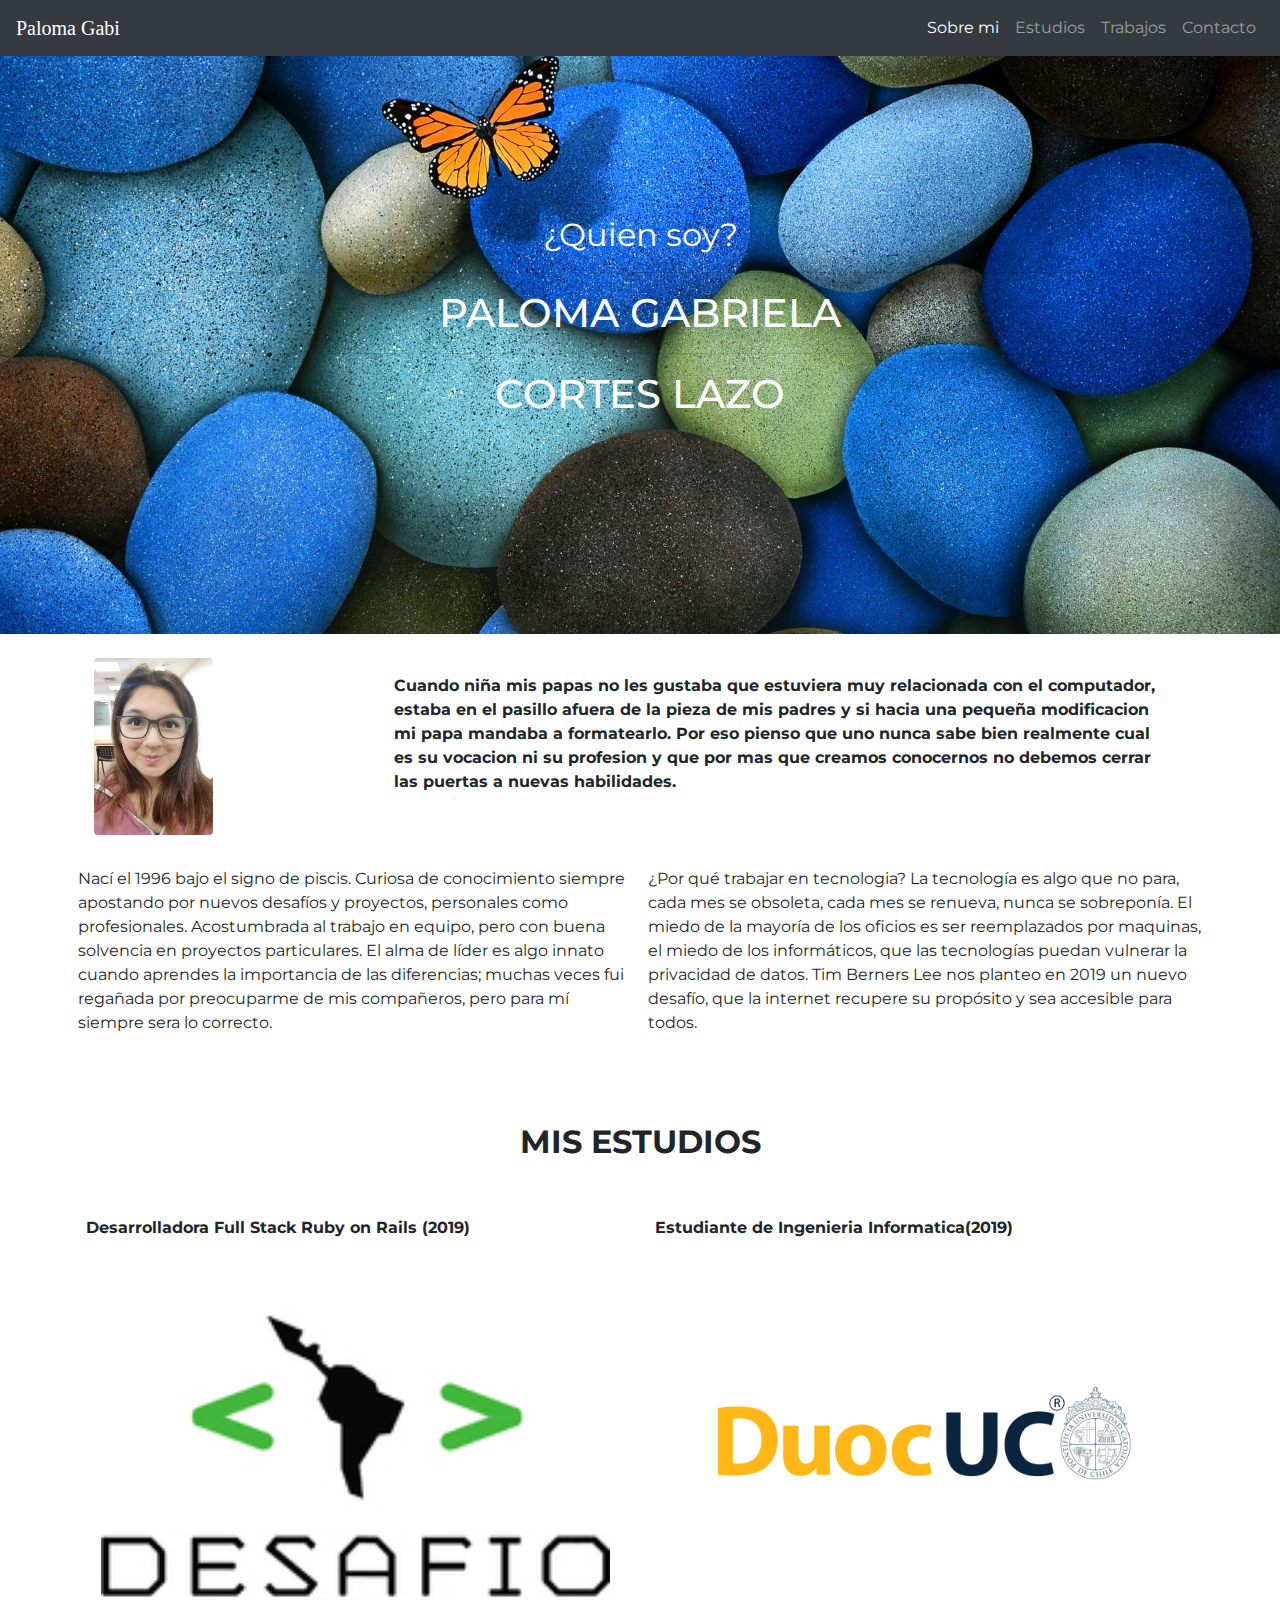
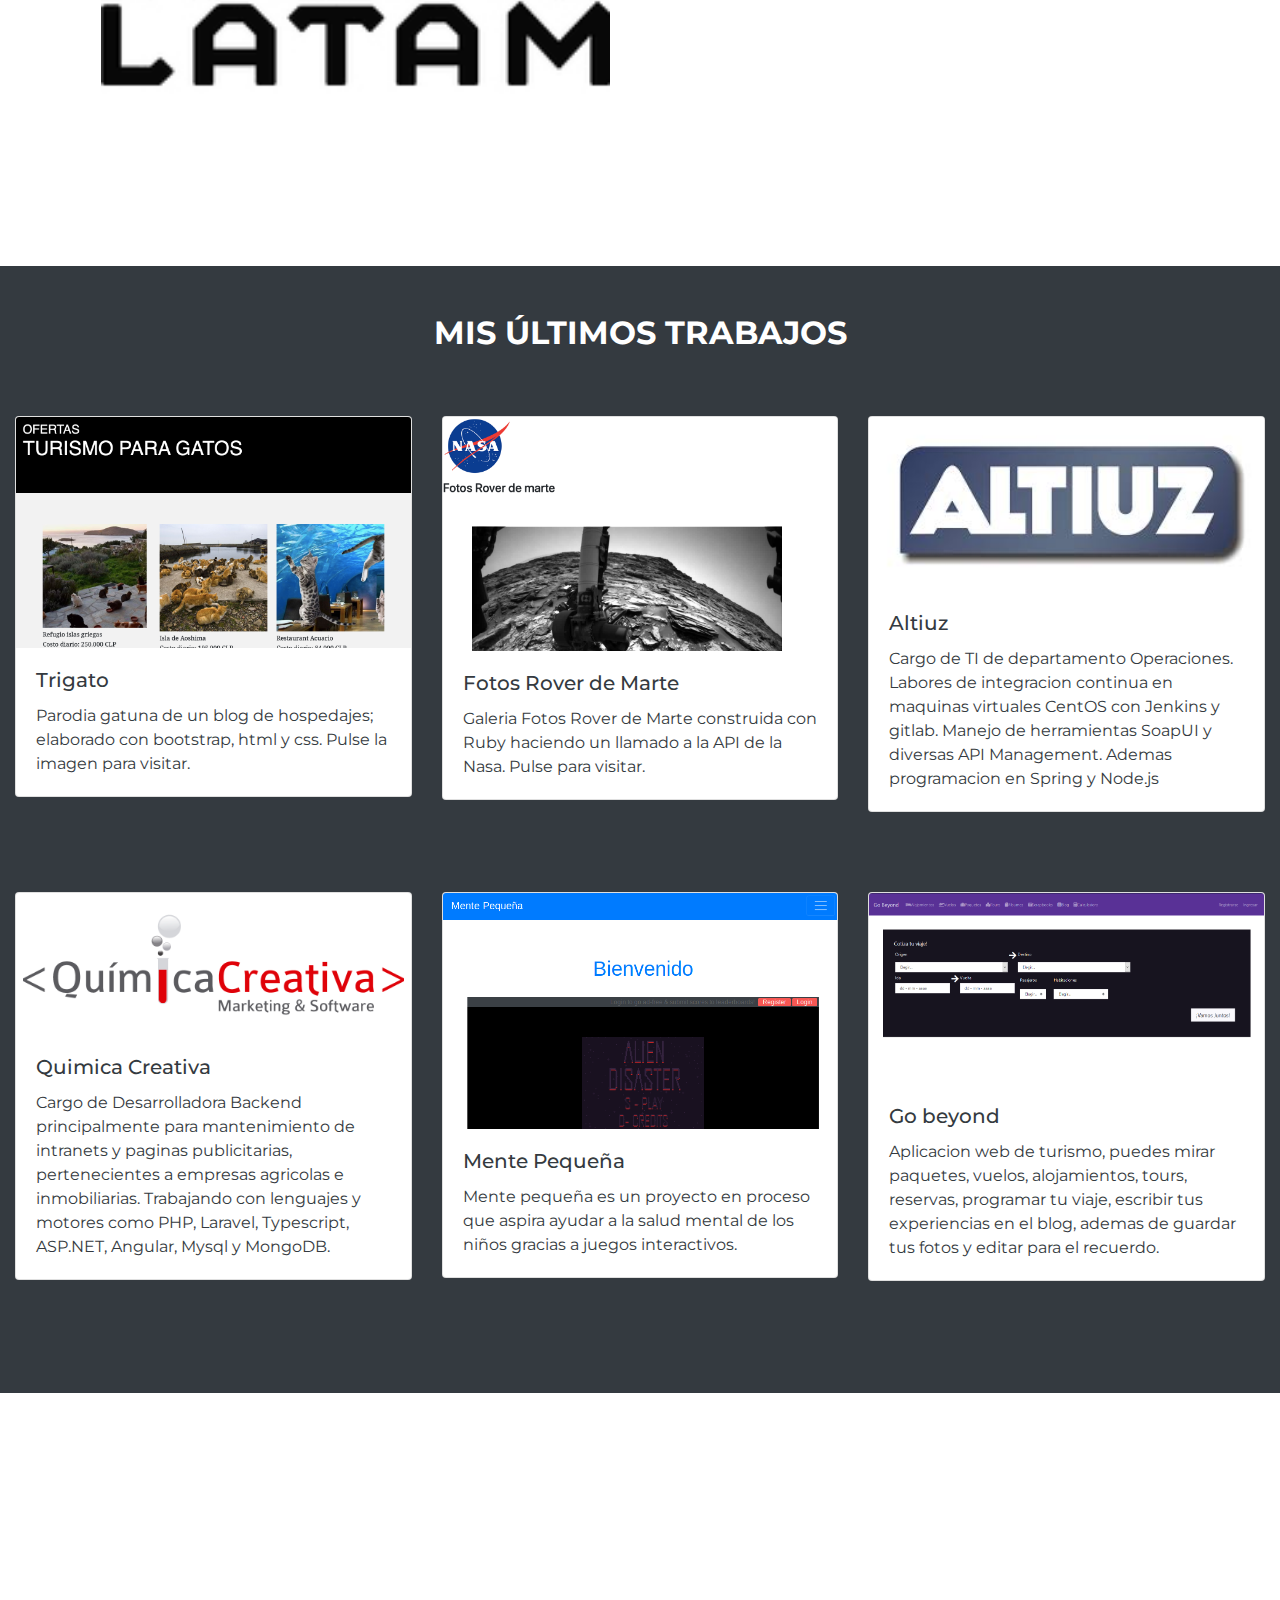
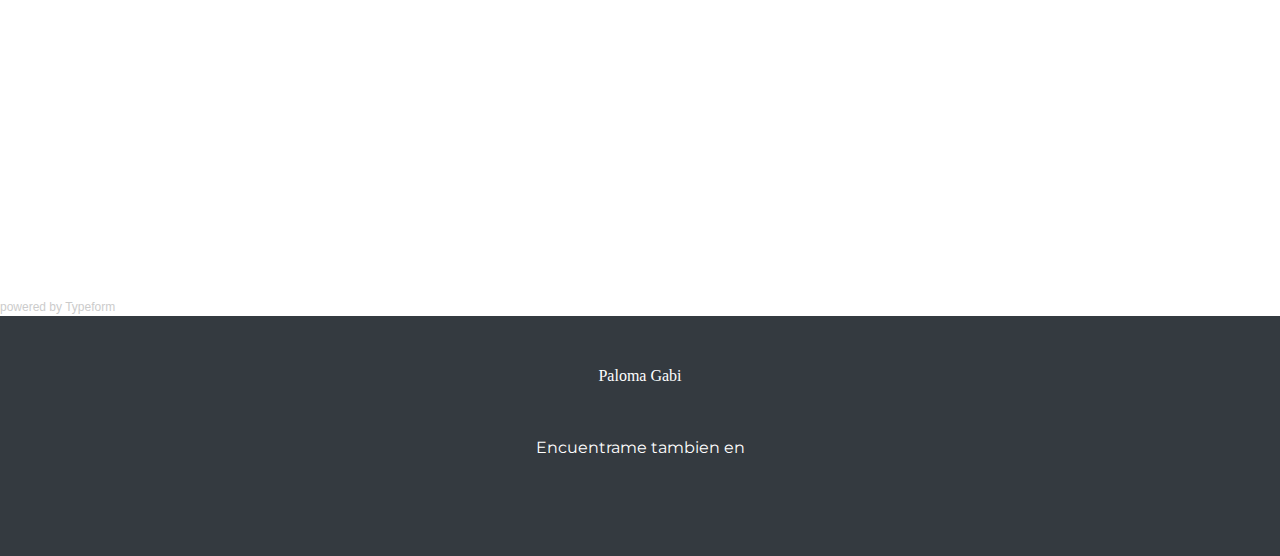
<file: index.html>
<!DOCTYPE html>
<html lang="es" dir="ltr">
  <head>
    <link rel="shortcut icon" href="assets/img/favicon.jpg">
    <meta name="viewport" content="width=device-width, initial-scale=1.0">
    <meta charset="utf-8">
    <title>Paloma Gabi: Desarrolladora web</title>
    <link href="https://fonts.googleapis.com/css?family=Baloo+Chettan|Montserrat:400,700" rel="stylesheet">
    <link rel="stylesheet" href="https://stackpath.bootstrapcdn.com/bootstrap/4.3.1/css/bootstrap.min.css" integrity="sha384-ggOyR0iXCbMQv3Xipma34MD+dH/1fQ784/j6cY/iJTQUOhcWr7x9JvoRxT2MZw1T" crossorigin="anonymous">
    <link rel="stylesheet" href="https://use.fontawesome.com/releases/v5.8.1/css/all.css" integrity="sha384-50oBUHEmvpQ+1lW4y57PTFmhCaXp0ML5d60M1M7uH2+nqUivzIebhndOJK28anvf" crossorigin="anonymous">
    <link rel="stylesheet" href="assets/css/style.css">
  </head>
  <body>
    <nav class="navbar navbar-expand-lg navbar-dark bg-dark text-white fixed-top">
      <a class="navbar-brand" href="index.html"><span class="ballo">Paloma Gabi</span></a>
      <button class="navbar-toggler" type="button" data-toggle="collapse" data-target="#navbarNav" aria-controls="navbarNav" aria-expanded="false" aria-label="Toggle navigation">
        <span class="navbar-toggler-icon"></span>
      </button>
      <div class="collapse navbar-collapse" id="navbarNav">
        <ul class="navbar-nav ml-auto">
          <li class="nav-item active">
            <a class="nav-link" href="#mi">Sobre mi <span class="sr-only">(current)</span></a>
          </li>
          <li class="nav-item">
            <a class="nav-link" href="#estudio">Estudios</a>
          </li>
          <li class="nav-item">
            <a class="nav-link" href="#trabajo">Trabajos</a>
          </li>
          <li class="nav-item">
            <a class="nav-link " href="#form">Contacto</a>
          </li>
        </ul>
      </div>


    </nav>

    <header class="container-fluid me py-5">
      <p class="p-5">   </p>
      <h1 class="text-white text-center p-5 "> <small>¿Quien soy? <hr> <hb /> </small> PALOMA GABRIELA <hr> CORTES LAZO</h1>
      <p class="p-5">  </p>
    </header>

    <section class="container" id="mi">
      <div class="d-none d-sm-block">
        <div class="row">
          <div class="col-md-3 p-4">
            <img src="./assets/img/yo.jpg" class="rounded w-50" alt="yo">
          </div>
          <div class="col-md-9">
            <p class="font-weight-bold my-3 p-4"> Cuando niña mis papas no les gustaba que estuviera muy relacionada con el computador, estaba en el pasillo afuera de la pieza de mis padres y si hacia una pequeña modificacion mi papa mandaba a formatearlo. Por eso pienso que uno nunca sabe bien realmente cual es su vocacion ni su profesion y que por mas que creamos conocernos no debemos cerrar las puertas a nuevas habilidades.</p>
          </div>
        </div>


        <div class="row">
          <div class="col-md-6 p-2">
            <p> Nací el 1996 bajo el signo de piscis. Curiosa de conocimiento siempre apostando por nuevos desafíos y proyectos, personales como profesionales. Acostumbrada al trabajo en equipo, pero con buena solvencia en proyectos particulares. El alma de líder es algo innato cuando aprendes la importancia de las diferencias; muchas veces fui regañada por preocuparme de mis compañeros, pero para mí siempre sera lo correcto.</p>

      </div>
      <div class="col-md-6 p-2">
        <p> ¿Por qué trabajar en tecnologia? La tecnología es algo que no para, cada mes se obsoleta, cada mes se renueva, nunca se sobreponía. El miedo de la mayoría de los oficios es ser reemplazados por maquinas, el miedo de los informáticos, que las tecnologías puedan vulnerar la privacidad de datos. Tim Berners Lee nos planteo en 2019 un nuevo desafío, que la internet recupere su propósito y sea accesible para todos.</p>
      </div>

      </div>
      </div>

    </section>

    <section class="container my-5 p-3" id="estudio">
      <h2 class="text-center font-weight-bold">MIS ESTUDIOS</h2>
      <div class="row">

        <div class="col-12 col-md-6 my-5">
          <h6 class="font-weight-bold">Desarrolladora Full Stack Ruby on Rails (2019)</h6>
          <img src="assets/img/desafiolatam.png" alt="desafio latam" class="container" data-toggle="modal" data-target="#desafio">
        </div>
        <div class="col-12 col-md-6 my-5">
          <h6 class="font-weight-bold">Estudiante de Ingenieria Informatica(2019)</h6>
          <img src="assets/img/1207-Duoc-UC.jpg" alt="duoc" class="container" data-toggle="modal" data-target="#duoc">
        </div>

      </div>


    </section>

    <div class="modal" id="duoc" tabindex="-1" role="dialog">
      <div class="modal-dialog" role="document">
        <div class="modal-content">
          <div class="modal-header">
            <h5 class="modal-title">Ingenieria en Informatica</h5>
            <button type="button" class="close" data-dismiss="modal" aria-label="Close">
              <span aria-hidden="true">&times;</span>
            </button>
          </div>
          <div class="modal-body">
            <p> El Ingeniero en Informática al finalizar sus estudios estará capacitado para realizar labores de levantamiento y análisis de requerimientos, desarrollo, adaptación y/o integración de sistemas computacionales, integración de tecnologías de información, desarrollo de soluciones tecnológicas, seguridad de sistemas computacionales, aseguramiento de la calidad del software, gestión de proyectos informáticos, administración de bases de datos y gestión de la información, servicios de soporte y administración de sistemas computacionales, utilizando diversas técnicas, entornos de operación, lenguajes de programación y tecnologías.</p>
          </div>
          <div class="modal-footer">
            <button type="button" class="btn btn-secondary" data-dismiss="modal">Cerrar</button>
          </div>
        </div>
      </div>
    </div>

    <div class="modal" id="desafio" tabindex="-1" role="dialog">
      <div class="modal-dialog" role="document">
        <div class="modal-content">
          <div class="modal-header">
            <h5 class="modal-title">Curso Introducción a Ruby on Rails</h5>
            <button type="button" class="close" data-dismiss="modal" aria-label="Close">
              <span aria-hidden="true">&times;</span>
            </button>
          </div>
          <div class="modal-body">
            <p> Aprende a programar y los principales conceptos de Ruby, Rails, HTML, CSS y Twitter Bootstrap. Estos lenguajes son la base de las más recientes Apps y sitios web. Saber como funcionan te permitirá crecer como profesional. 24 horas presenciales, que incluye curso paso a paso en versión online, plataforma de contenidos y seguimiento de los profesores para dudas.</p>
          </div>
          <div class="modal-footer">
            <button type="button" class="btn btn-secondary" data-dismiss="modal">Cerrar</button>
          </div>
        </div>
      </div>
    </div>

    <section class="container-fluid bg-dark text-white py-5" id="trabajo">
      <h2 class="text-center font-weight-bold">MIS ÚLTIMOS TRABAJOS</h2>
      <div class="row my-5 text-dark">
        <div class="col-12 col-md-4 py-3">
          <div class="card">
            <a href="./trigato/index.html"> <img src="assets/img/trigato.png" class="card-img-top" alt="pagina trigato">
            <div class="card-body">
              <h5 class="card-title text-dark">Trigato</h5>
              <p class="card-text text-dark">Parodia gatuna de un blog de hospedajes; elaborado con bootstrap, html y css. Pulse la imagen para visitar.</p>
            </div>
            </a>
          </div>
        </div>
        <div class="col-12 col-md-4 py-3">
          <div class="card">
            <a href="http://palomagabic.github.io/Request"> <img src="assets/img/nasa.png" class="card-img-top" alt="pagina fotos de marte">
            <div class="card-body">
              <h5 class="card-title text-dark">Fotos Rover de Marte </h5>
              <p class="card-text text-dark">Galeria Fotos Rover de Marte construida con Ruby haciendo un llamado a la API de la Nasa. Pulse para visitar.</p>
            </div>
            </a>
          </div>
        </div>
        <div class="col-md-4 py-3">
          <div class="card">
            <img src="assets/img/altiuz.png" class="card-img-top" alt="logo Altiuz">
            <div class="card-body">
              <h5 class="card-title">Altiuz</h5>
              <p class="card-text">Cargo de TI de departamento Operaciones. Labores de integracion continua en maquinas virtuales CentOS con Jenkins y gitlab. Manejo de herramientas SoapUI y diversas API Management. Ademas programacion en Spring y Node.js</p>
            </div>
          </div>
        </div>
      </div>
      <div class="row my-5 text-dark">
        <div class="col-md-4 py-3">
          <div class="card">
            <img src="assets/img/ricomida.png" class="card-img-top my-3" alt="logo quimica creativa">
            <div class="card-body">
              <h5 class="card-title">Quimica Creativa</h5>
              <p class="card-text">Cargo de Desarrolladora Backend principalmente para mantenimiento de intranets y paginas publicitarias, pertenecientes a empresas agricolas e inmobiliarias. Trabajando con lenguajes y motores como PHP, Laravel, Typescript, ASP.NET, Angular, Mysql y MongoDB.</p>
            </div>
          </div>
        </div>
        <div class="col-md-4 py-3">
          <div class="card">
            <a href="https://evening-falls-25031.herokuapp.com/"> <img src="assets/img/childbrain.png" class="card-img-top" alt="pagina mente pequeña">
              <div class="card-body">
                <h5 class="card-title text-dark">Mente Pequeña</h5>
                <p class="card-text text-dark">Mente pequeña es un proyecto en proceso que aspira ayudar a la salud mental de los niños gracias a juegos interactivos.</p>
              </div>
            </a>
          </div>
        </div>
        <div class="col-12 col-md-4 py-3">
          <div class="card">
            <a href="https://go-beyond.herokuapp.com/"> <img src="assets/img/go-beyond.png" class="card-img-top" alt="pagina de turismo">
            <div class="card-body">
              <h5 class="card-title text-dark" >Go beyond</h5>
              <p class="card-text text-dark">Aplicacion web de turismo, puedes mirar paquetes, vuelos, alojamientos, tours, reservas, programar tu viaje, escribir tus experiencias en el blog, ademas de guardar tus fotos y editar para el recuerdo.</p>
            </div>
            </a>
          </div>
        </div>
      </div>

    </section>

    <section id="form">
      <div class="typeform-widget" data-url="https://palomacortes.typeform.com/to/giJ0Mm" style="width: 100%; height: 500px;"></div> <script> (function() { var qs,js,q,s,d=document, gi=d.getElementById, ce=d.createElement, gt=d.getElementsByTagName, id="typef_orm", b="https://embed.typeform.com/"; if(!gi.call(d,id)) { js=ce.call(d,"script"); js.id=id; js.src=b+"embed.js"; q=gt.call(d,"script")[0]; q.parentNode.insertBefore(js,q) } })() </script> <div style="font-family: Sans-Serif;font-size: 12px;color: #999;opacity: 0.5; padding-top: 5px;"> powered by <a href="https://admin.typeform.com/signup?utm_campaign=giJ0Mm&utm_source=typeform.com-13651843-Basic&utm_medium=typeform&utm_content=typeform-embedded-poweredbytypeform&utm_term=ES" style="color: #999" target="_blank">Typeform</a>
    </section>

    <footer class="container-fluid bg-dark text-white p-5">
      <p class="ballo text-center fa-3x">Paloma Gabi</p>
      <p class="m-5 text-center"> Encuentrame tambien en
        <a href="https://github.com/palomagabic" class="text-white"><i class="fab fa-github fa-3x" data-toggle="tooltip" data-placement="left" title="Github"></i></a>
        <a href="https://www.linkedin.com/in/paloma-cortes-888299166/" class="text-white"><i class="fab fa-linkedin fa-3x" data-toggle="tooltip" data-placement="top" title="Linkedin"></i></a>
        <a href="https://www.instagram.com/palomagabi.c/" class="text-white"><i class="fab fa-instagram fa-3x" data-toggle="tooltip" data-placement="bottom" title="Instagram"></i></a>
        <a href="https://dribbble.com/PalomagabiC" class="text-white"><i class="fab fa-dribbble fa-3x" data-toggle="tooltip" data-placement="right" title="Dribbble"></i></a>
      </p>

    </footer>

<!--JS-->
    <script src="assets/js/jquery.js"></script>
    <script src="https://cdnjs.cloudflare.com/ajax/libs/popper.js/1.14.7/umd/popper.min.js" integrity="sha384-UO2eT0CpHqdSJQ6hJty5KVphtPhzWj9WO1clHTMGa3JDZwrnQq4sF86dIHNDz0W1" crossorigin="anonymous"></script>
    <script src="https://stackpath.bootstrapcdn.com/bootstrap/4.3.1/js/bootstrap.min.js" integrity="sha384-JjSmVgyd0p3pXB1rRibZUAYoIIy6OrQ6VrjIEaFf/nJGzIxFDsf4x0xIM+B07jRM" crossorigin="anonymous"></script>
    <script src="assets/js/script.js"></script>
  </body>
</html>
</file>
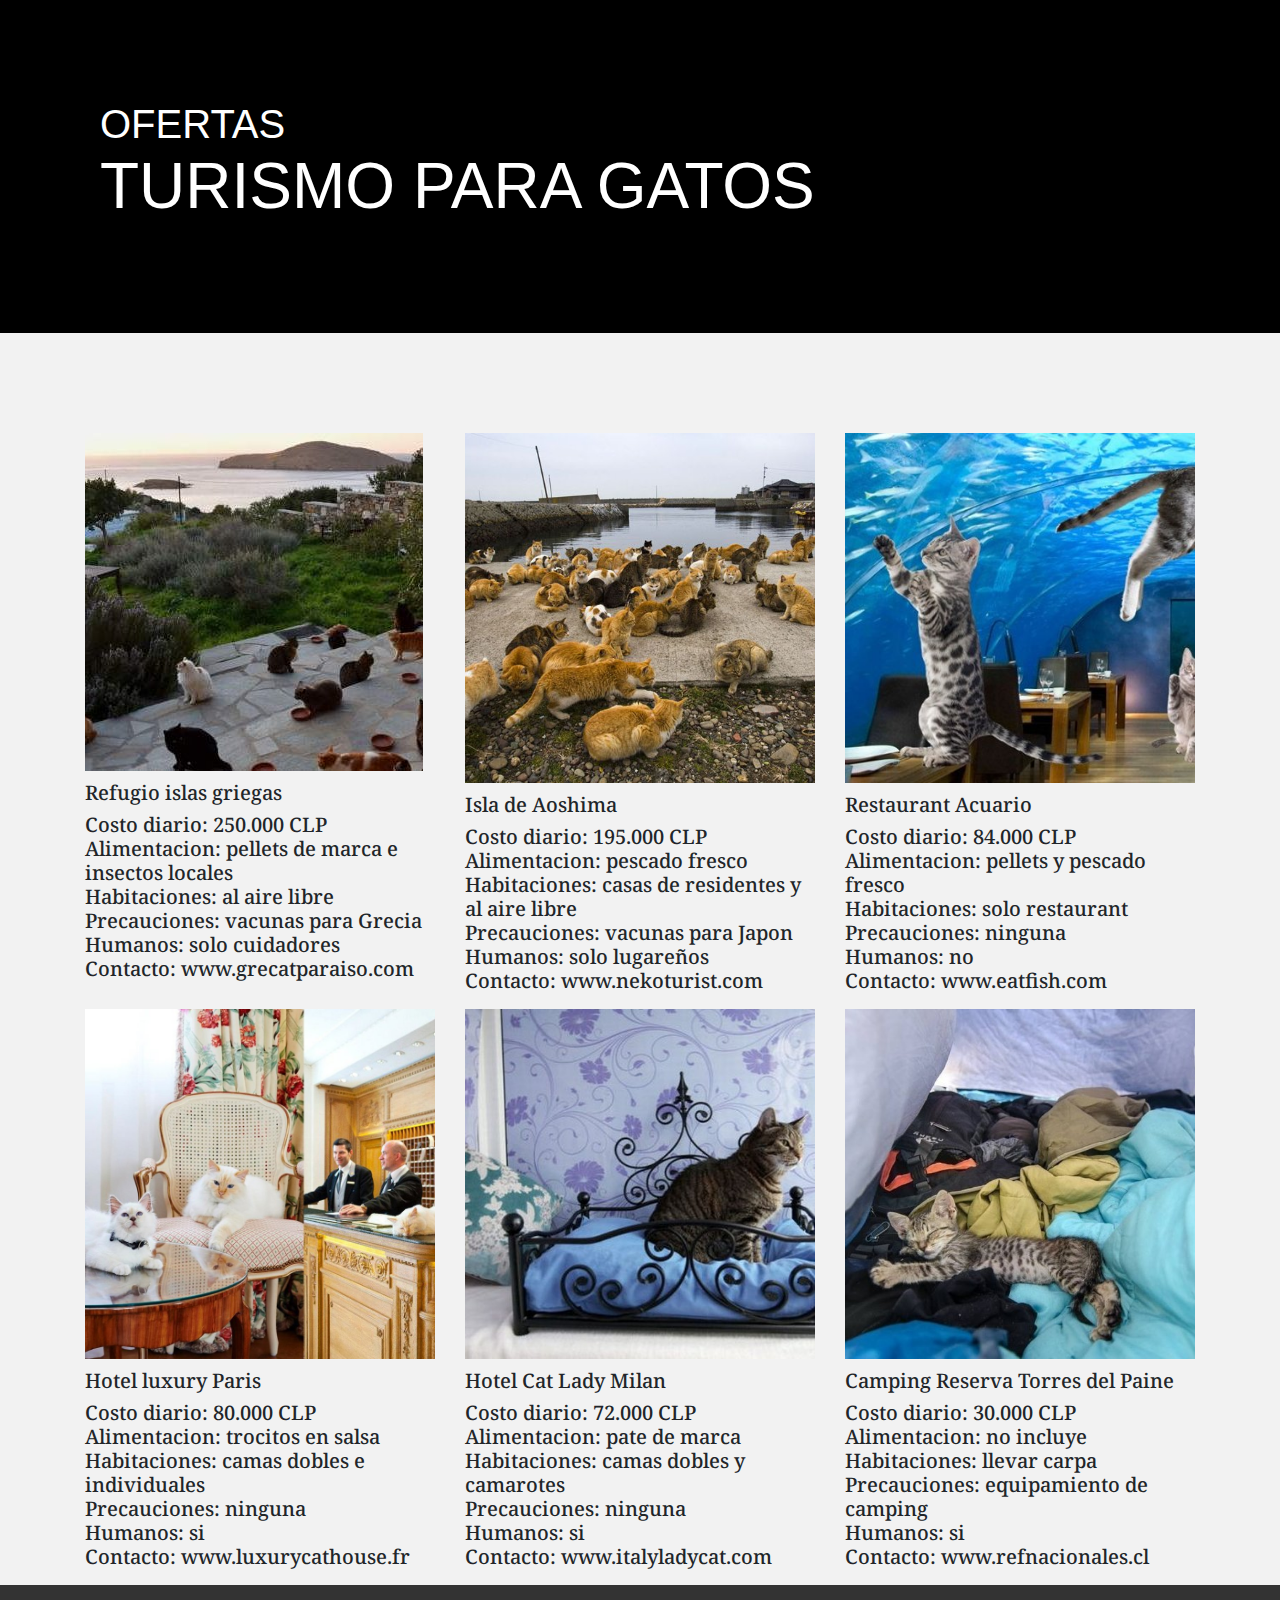
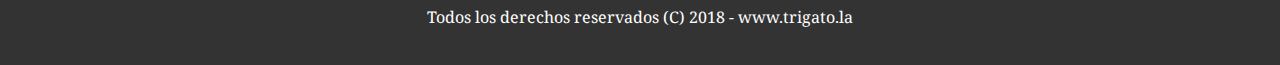
<file: trigato/index.html>
<!DOCTYPE html>
<html lang="en" dir="ltr">
  <head>
    <meta charset="utf-8">
    <title>Trigato</title>
    <link rel="stylesheet" href="./assets/css/bootstrap.css">
    <link href="https://fonts.googleapis.com/css?family=Noto+Serif" rel="stylesheet">
    <link rel="stylesheet" href="./assets/css/style.css">
  </head>
  <body>
    <!-- Esta es la cabecera del sitio -->


<header>
  <h1>Ofertas <br> <span class="big">Turismo para gatos</span></h1>
</header>

 <main class="container">
   <div class="row">
     <!--Abre columna 1-->
     <div class="col-md-4">
       <img class="img-fluid" src="./assets/img/image-1.jpg"alt="santuario griego">
         <h5>Refugio islas griegas<h5>
             <p>Costo diario: 250.000 CLP
<br> Alimentacion: pellets de marca e insectos locales
<br> Habitaciones: al aire libre
<br> Precauciones: vacunas para Grecia
<br> Humanos: solo cuidadores
<br> Contacto: www.grecatparaiso.com</p>
</div>
<!--Cierra columna-->

<!--Abre columna 2-->
<div class="col-md-4">
  <img class="img-fluid" src="./assets/img/image-2.jpg" alt="isla de gatos">
    <h5>Isla de Aoshima<h5>
        <p>Costo diario: 195.000 CLP
<br> Alimentacion: pescado fresco
<br> Habitaciones: casas de residentes y al aire libre
<br> Precauciones: vacunas para Japon
<br> Humanos: solo lugareños
<br> Contacto: www.nekoturist.com</p>
</div>
<!--Cierra columna 2-->

<!--Abre columna 3-->
<div class="col-md-4">
  <img class="img-fluid" src="./assets/img/image-3.jpg" alt="gatos en acuario">
    <h5>Restaurant Acuario<h5>
            <p>Costo diario: 84.000 CLP
<br> Alimentacion: pellets y pescado fresco
<br> Habitaciones: solo restaurant
<br> Precauciones: ninguna
<br> Humanos: no
<br> Contacto: www.eatfish.com</p>
</div>
<!--Cierra columna 3-->

<!--Abre columna 4-->
<div class="col-md-4">
  <img class="img-fluid" src="./assets/img/image-4.jpg" alt="gatos de lujo">
    <h5>Hotel luxury Paris<h5>
            <p>Costo diario: 80.000 CLP
<br> Alimentacion: trocitos en salsa
<br> Habitaciones: camas dobles e individuales
<br> Precauciones: ninguna
<br> Humanos: si
<br> Contacto: www.luxurycathouse.fr</p>
</div>
<!--Cierra columna 4-->

<!--Abre columna 5-->
<div class="col-md-4">
  <img class="img-fluid" src="./assets/img/image-5.jpg" alt="gato acostado">
    <h5>Hotel Cat Lady Milan<h5>
            <p>Costo diario: 72.000 CLP
<br> Alimentacion: pate de marca
<br> Habitaciones: camas dobles y camarotes
<br> Precauciones: ninguna
<br> Humanos: si
<br> Contacto: www.italyladycat.com</p>
</div>
<!--Cierra columna 5-->

<!--Abre columna 6-->
<div class="col-md-4">
  <img class="img-fluid" src="./assets/img/image-6.jpg" alt="gato en carpa">
     <h5>Camping Reserva Torres del Paine<h5>
               <p>Costo diario: 30.000 CLP
<br> Alimentacion: no incluye
<br> Habitaciones: llevar carpa
<br> Precauciones: equipamiento de camping
<br> Humanos: si
<br> Contacto: www.refnacionales.cl
</p>
</div>
<!--Cierra columna 6-->


   </div>



 </main>

 <footer>
<p>Todos los derechos reservados (C) 2018 - www.trigato.la </p>
 </footer>




  </body>
</html>
</file>
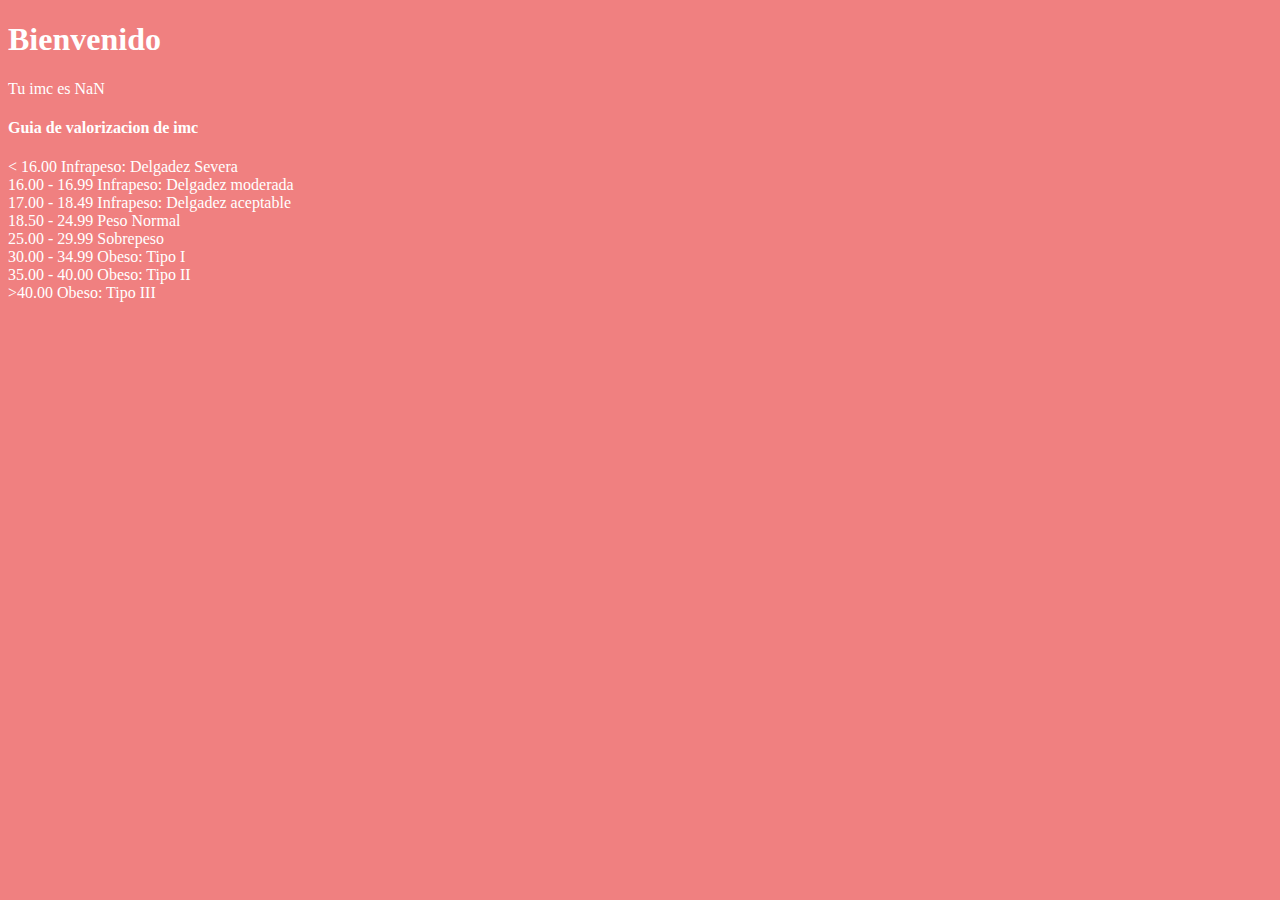
<file: primerapagina.html>
<!DOCTYPE html>
<html>
 <head>
 <meta charset= "utf-8" />
  <title>Tu imc</title>
  <style type= "text/css">
  body
  {
  	background-color: #F08080;
  	color: white;
  	font-family: "Times New Roman";
  }
  </style>
 </head>
 <body>
  <h1>Bienvenido</h1>
  <script>
  var ingresa_peso= prompt("Cual es tu peso en kilos?")
  var ingresa_estatura= prompt("Cual es tu estatura en metros?")
  var peso= parseInt(ingresa_peso);
  var estatura= parseInt(ingresa_estatura);
  var cuadrado_estatura= (estatura^2);
  var imc;
  imc= ((peso)/(cuadrado_estatura));
  var fix = imc.toFixed(2)
  document.write("Tu imc es " + fix);
  </script>

  <h4>Guia de valorizacion de imc</h4>
  <p> < 16.00     Infrapeso: Delgadez Severa
  <br>16.00 - 16.99   Infrapeso: Delgadez moderada
  <br>17.00 - 18.49   Infrapeso: Delgadez aceptable
  <br>18.50 - 24.99   Peso Normal
  <br>25.00 - 29.99   Sobrepeso
  <br>30.00 - 34.99   Obeso: Tipo I
  <br>35.00 - 40.00   Obeso: Tipo II
  <br> >40.00     Obeso: Tipo III</p>

 </body>
</html>
</file>
<file: assets/css/style.css>
body{
  font-family: 'Montserrat', sans-serif;
}
.ballo{
  font-family: 'Baloo Chettan', cursive;

}
header{
  background-image: url('../img/rocks.jpg');
  background-repeat: no-repeat;
  background-size: cover;
  background-position: left;
}

form div + div {
    margin-top: 1em;
}

label {
    /* Para asegurarse que todos los labels tienen el mismo tamaño y están alineados correctamente */
    display: inline-block;
}

input, textarea {
    /* Para asegurarse de que todos los campos de texto tienen las mismas propiedades de fuente
       Por defecto, las areas de texto tienen una fuente con monospace */
    font: 1em sans-serif;

    /* Para darle el mismo tamaño a todos los campos de texto */
    width: 300px;
    -moz-box-sizing: border-box;
    box-sizing: border-box;

    /* Para armonizar el look&feel del borde en los campos de texto */
    border: 1px solid #999;
}

input:focus, textarea:focus {
    /* Para dar un pequeño destaque en elementos activos*/
    border-color: #000;
}

textarea {
    /* Para alinear campos de texto multilínea con sus labels */
    vertical-align: top;

    /* Para dar suficiente espacio para escribir texto */
    height: 5em;

    /* Para permitir a los usuarios cambiar el tamaño de cualquier textarea verticalmente
        No funciona en todos los navegadores */
    resize: vertical;
}

.button {
    /* Para posicionar los botones a la misma posición que los campos de texto */
    padding-left: 90px; /* mismo tamaño a todos los elementos label */
}
button {
    /* Este margen extra representa aproximadamente el mismo espacio que el espacio
       entre los labels y sus campos de texto */
    margin-left: .5em;
}
</file>
<file: trigato/assets/css/style.css>
body{
  background: #f2f2f2;
  font-family: 'Noto Serif', serif;
}
header{
  background-color: black;
  color: white;
  text-align: left;
  padding: 100px;
  margin-bottom:  100px;
}

/* ESte es un comentario
.big se refiere a los elementos con la clase big
ej: <span class="big"></span>
*/
.big{
  font-size: 4rem;
}

h1{
  text-transform: uppercase;
  font-family: sans-serif;
}
img{
  margin-bottom: 10px;
  height: 50px;
  object-fit: fill;
}

footer{
  background-color: #333333;
  padding:20px;
  text-align: center;
  color:white;
}
</file>
